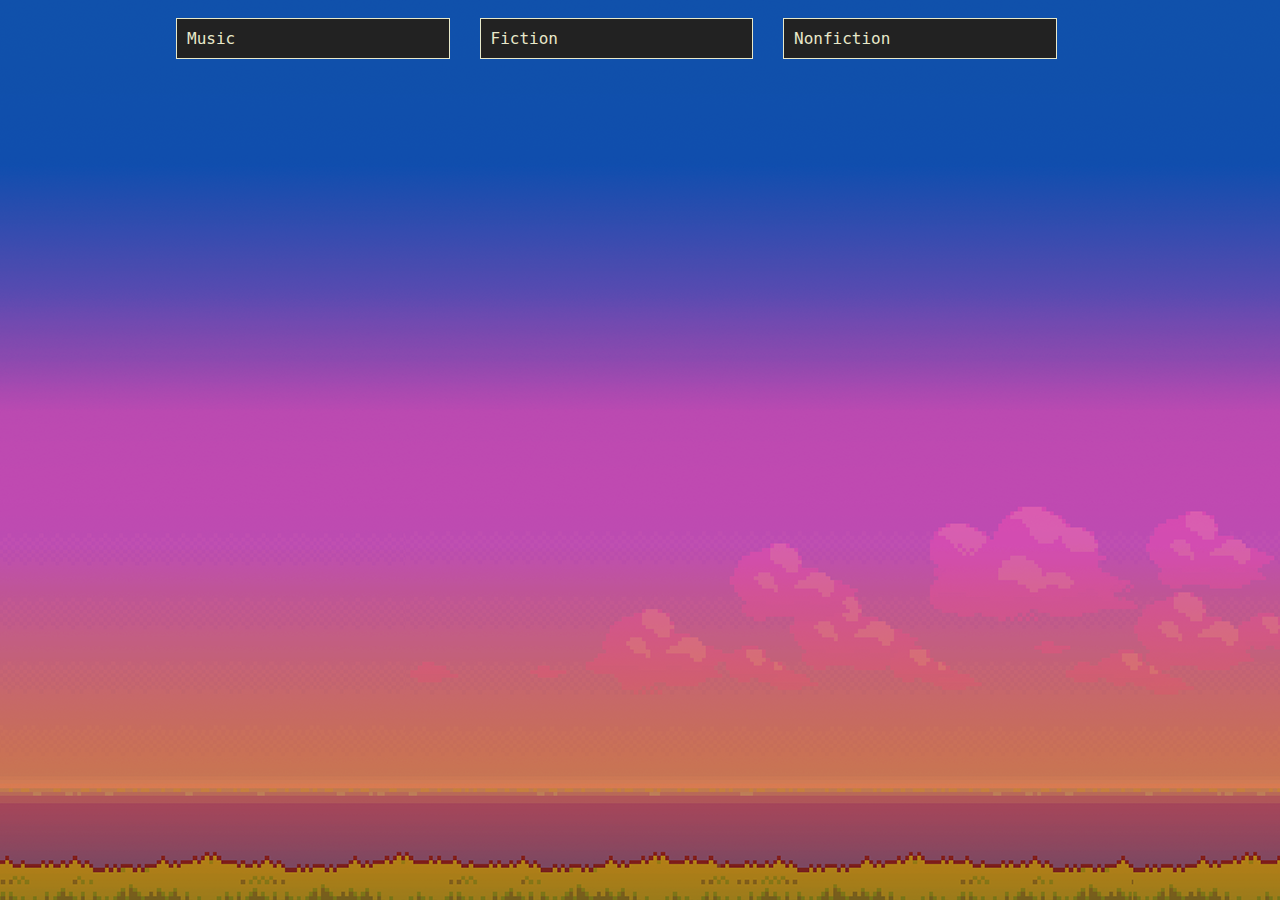
<file: old-simple-version/index.html>
<!DOCTYPE html>
<html lang="en">
<head>
	<meta charset="UTF-8">
	<title></title>

    <link href="thirds.css" rel="stylesheet" />

    <script src="https://code.jquery.com/jquery-2.1.4.min.js"></script>
    <script src="thirds.js"></script>

</head>
<body>
	<main>
		<section class="thirds one-third">
			<header class="header1">Music</header>
			<article class="article1 hidden">
				<div>
					Lorem ipsum dolor sit amet, consectetur adipisicing elit. Aspernatur consequatur voluptatum iste rem? Ullam sed quo nihil eum magnam aut, molestiae neque, nisi adipisci quia, modi praesentium? Blanditiis, magnam, pariatur?I feel sick.
				<div>
					I wish
				</div>
			</article>
			<footer class="hidden">nlkz design</footer>
		</section>
		<section class="thirds two-third">
			<header class="header2">Fiction</header>
			<article class="article2 hidden">
				Article Body 2
				<div>Lorem ipsum dolor sit amet, consectetur adipisicing elit. Rerum placeat ut reiciendis ad magni, nostrum quod esse nihil a labore minima, sunt quia iste, quis harum voluptatum veritatis rem necessitatibus.</div>
				<div>Quos laboriosam deserunt esse ad iste itaque voluptas culpa, praesentium quaerat obcaecati voluptatibus blanditiis, neque facilis fugiat autem. Ipsa corrupti illo harum ipsum totam, dolorum repellat mollitia numquam quas eligendi?</div>
			</article>
			<footer class="hidden">nlkz design</footer>
		</section>
		<section class="thirds three-third">
			<header class="header3">Nonfiction</header>
			<article class="article3 hidden">
				Article Body 3
				<div>Lorem ipsum dolor sit amet, consectetur adipisicing elit. Minima cupiditate aperiam, vero id magnam quaerat! Perspiciatis repellendus velit, cumque facilis fuga, blanditiis iusto, obcaecati, doloremque tenetur quam ut sunt dignissimos.</div>
				<div>Unde est ut tempora eum dolores, eveniet ex iusto accusantium maiores reiciendis provident fugiat suscipit fugit enim magni, porro quos, tempore inventore architecto soluta! Tempore exercitationem inventore, nobis perferendis maxime!</div>
			</article>
			<footer class="hidden">kizzat design</footer>
		</section>
	</main>
</body>
</html>
</file>
<file: old-simple-version/thirds.css>
html {
	font-family: monospace;
	font-size: 16px;
	color: #E8E9CA;
}

.thirds {
	display: inline-block;
	width: 31%;
	vertical-align: top;
    overflow: hidden;
}

.active {
	width: 60%;
}

.inactive {
	width: 15%;
}

.hidden {
	display: none;
}

header, article, footer {
	background-color: #222;
	border: 1px solid #E8E9CA;
	padding: 10px;
	margin: 10px;
}

main {
	width: 75%;
	margin: auto;
}
</file>
